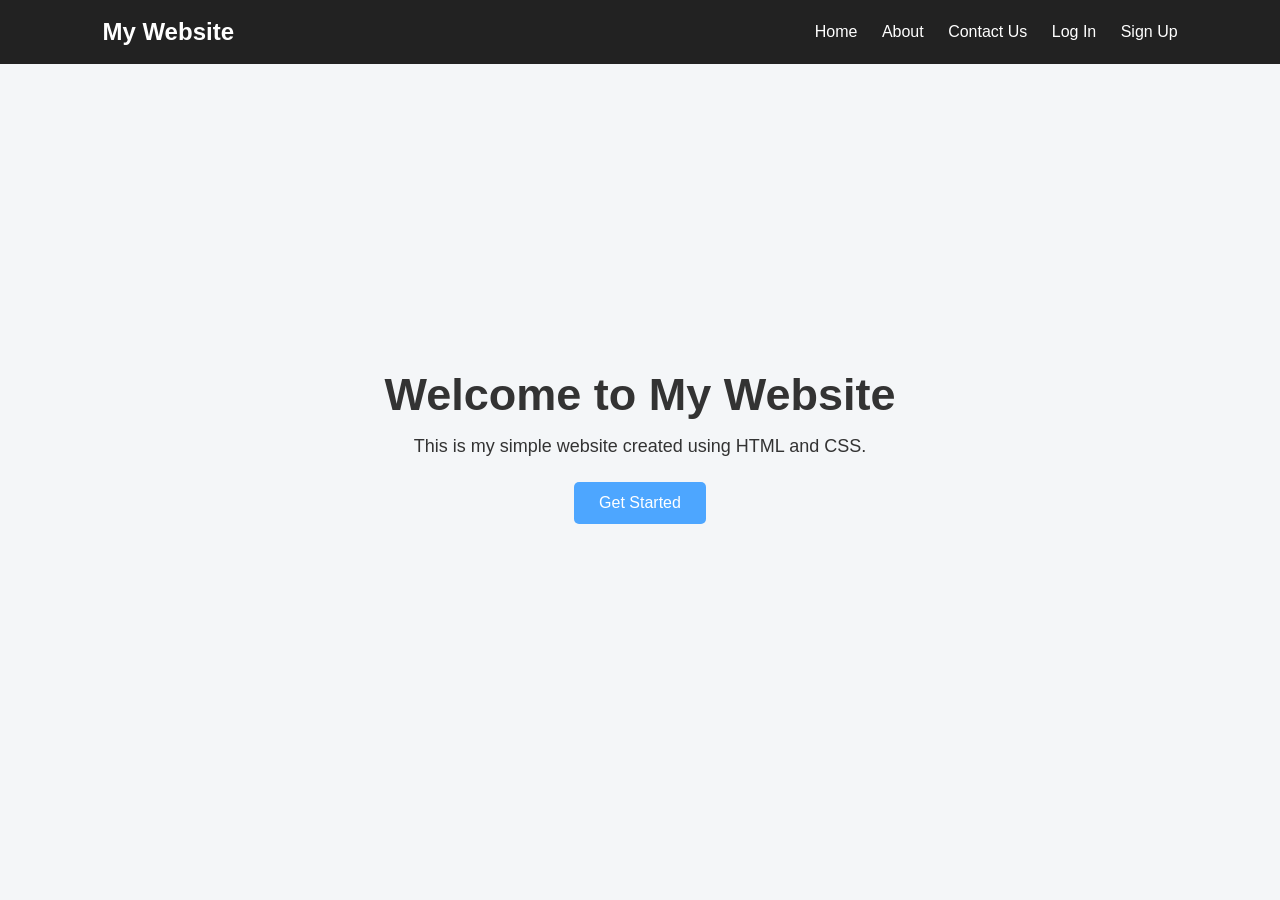
<file: index.html>
<!DOCTYPE html>
<html lang="en">
<head>
    <meta charset="UTF-8">
    <meta name="viewport" content="width=device-width, initial-scale=1.0">
    <title>Home</title>
    <link rel="stylesheet" href="style.css">
</head>

<body>

    <nav>
        <h2>My Website</h2>

        <div>
            <a href="index.html">Home</a>
            <a href="about.html">About</a>
            <a href="contact.html">Contact Us</a>
            <a href="login.html">Log In</a>
            <a href="signup.html">Sign Up</a>
        </div>
    </nav>

    <section class="hero">
        <h1>Welcome to My Website</h1>

        <p>
            This is my simple website created using HTML and CSS.
        </p>

        <a href="signup.html" class="button">Get Started</a>
    </section>

</body>
</html>
</file>
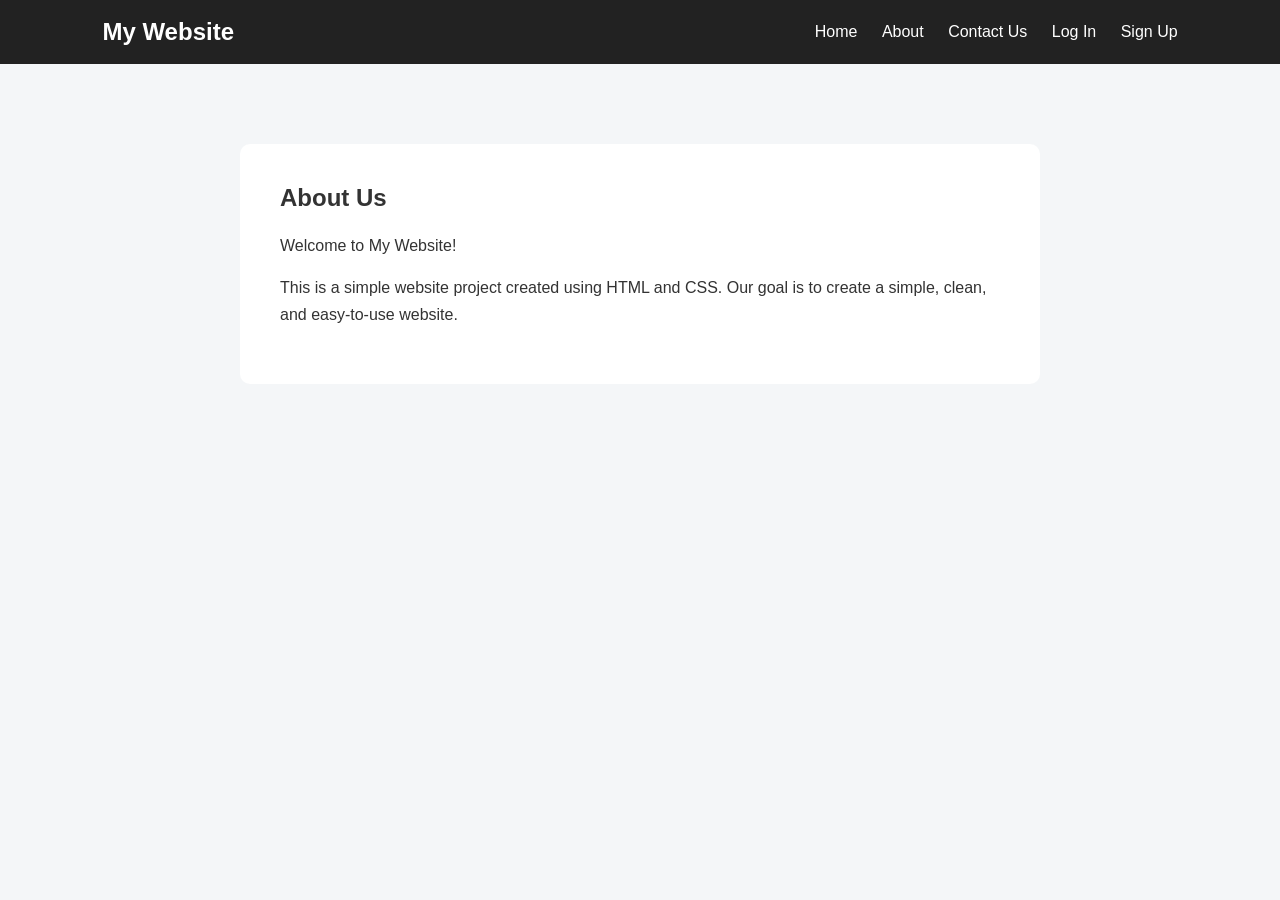
<file: about.html>
<!DOCTYPE html>
<html lang="en">
<head>
    <meta charset="UTF-8">
    <meta name="viewport" content="width=device-width, initial-scale=1.0">
    <title>About Us</title>
    <link rel="stylesheet" href="style.css">
</head>

<body>

    <nav>
        <h2>My Website</h2>

        <div>
            <a href="index.html">Home</a>
            <a href="about.html">About</a>
            <a href="contact.html">Contact Us</a>
            <a href="login.html">Log In</a>
            <a href="signup.html">Sign Up</a>
        </div>
    </nav>

    <section class="content">

        <h1>About Us</h1>

        <p>
            Welcome to My Website!
        </p>

        <p>
            This is a simple website project created using HTML and CSS.
            Our goal is to create a simple, clean, and easy-to-use website.
        </p>

    </section>

</body>
</html>
</file>
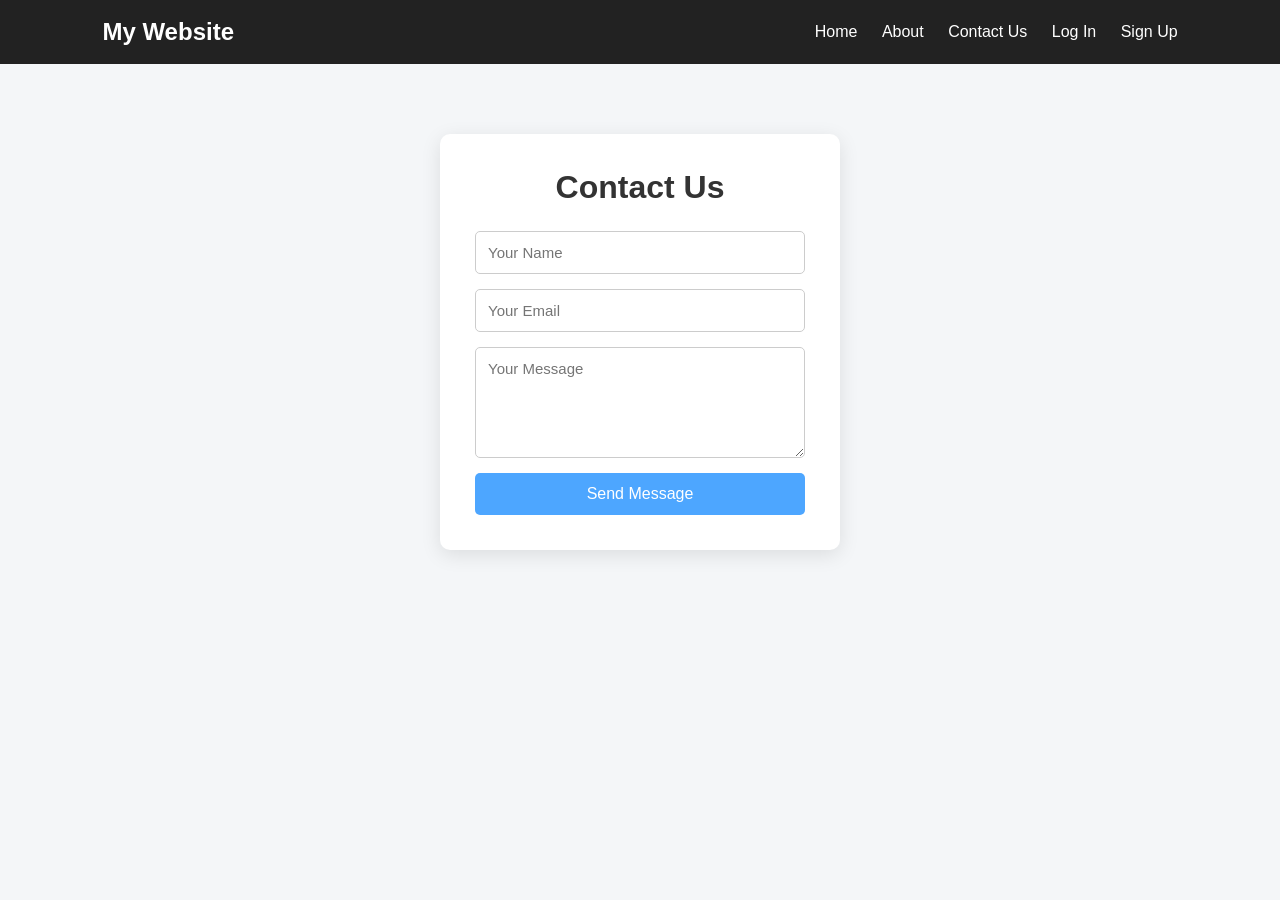
<file: contact.html>
<!DOCTYPE html>
<html lang="en">
<head>
    <meta charset="UTF-8">
    <meta name="viewport" content="width=device-width, initial-scale=1.0">
    <title>Contact Us</title>
    <link rel="stylesheet" href="style.css">
</head>

<body>

    <nav>
        <h2>My Website</h2>

        <div>
            <a href="index.html">Home</a>
            <a href="about.html">About</a>
            <a href="contact.html">Contact Us</a>
            <a href="login.html">Log In</a>
            <a href="signup.html">Sign Up</a>
        </div>
    </nav>

    <div class="form-container">

        <h1>Contact Us</h1>

        <form>

            <input 
                type="text" 
                placeholder="Your Name" 
                required
            >

            <input 
                type="email" 
                placeholder="Your Email" 
                required
            >

            <textarea 
                placeholder="Your Message" 
                rows="5" 
                required
            ></textarea>

            <button type="submit">
                Send Message
            </button>

        </form>

    </div>

</body>
</html>
</file>
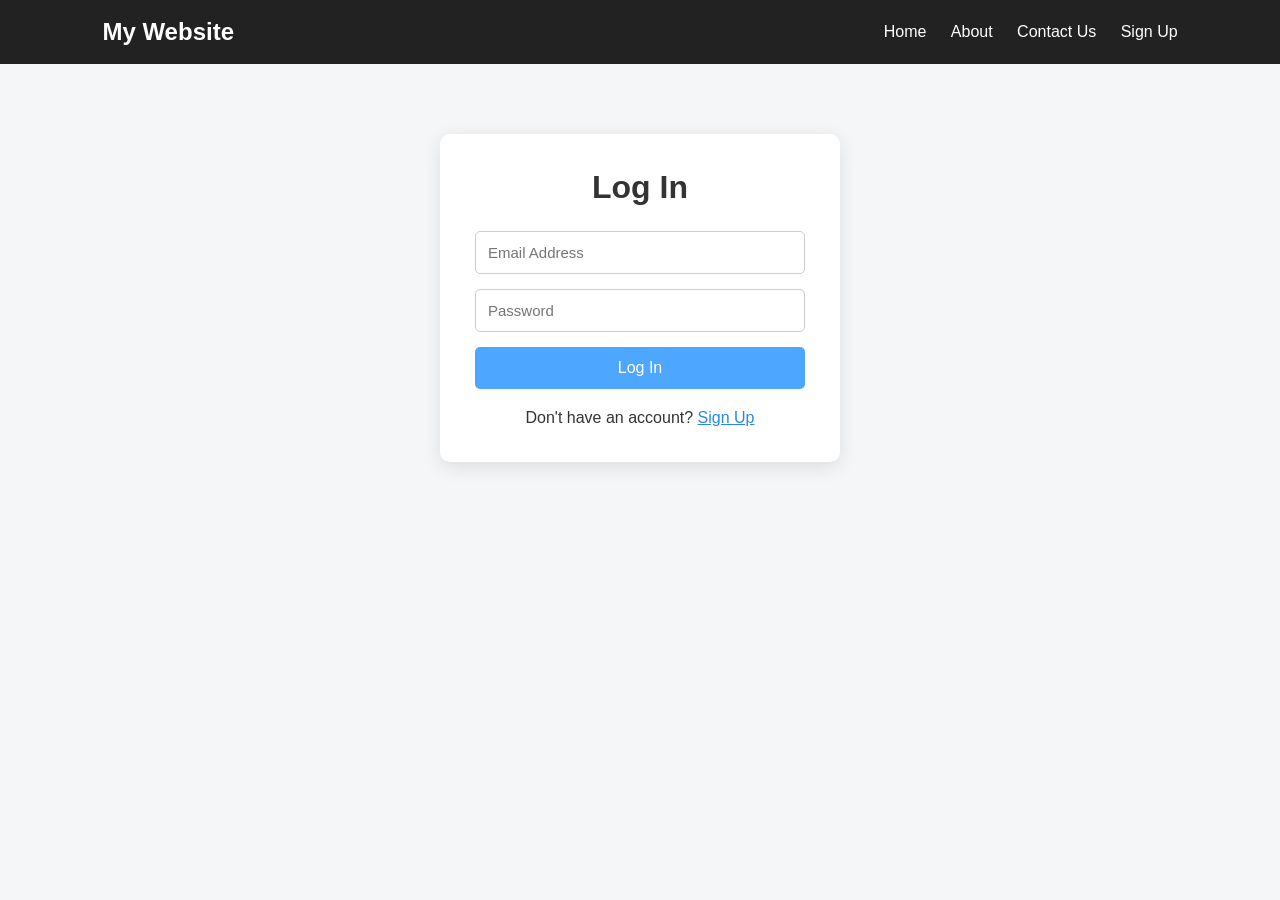
<file: login.html>
<!DOCTYPE html>
<html lang="en">
<head>
    <meta charset="UTF-8">
    <meta name="viewport" content="width=device-width, initial-scale=1.0">
    <title>Log In</title>
    <link rel="stylesheet" href="style.css">
</head>

<body>

    <nav>
        <h2>My Website</h2>

        <div>
            <a href="index.html">Home</a>
            <a href="about.html">About</a>
            <a href="contact.html">Contact Us</a>
            <a href="signup.html">Sign Up</a>
        </div>
    </nav>

    <div class="form-container">

        <h1>Log In</h1>

        <form>
            <input type="email" placeholder="Email Address" required>

            <input type="password" placeholder="Password" required>

            <button type="submit">Log In</button>
        </form>

        <p>
            Don't have an account?
            <a href="signup.html">Sign Up</a>
        </p>

    </div>

</body>
</html>
</file>
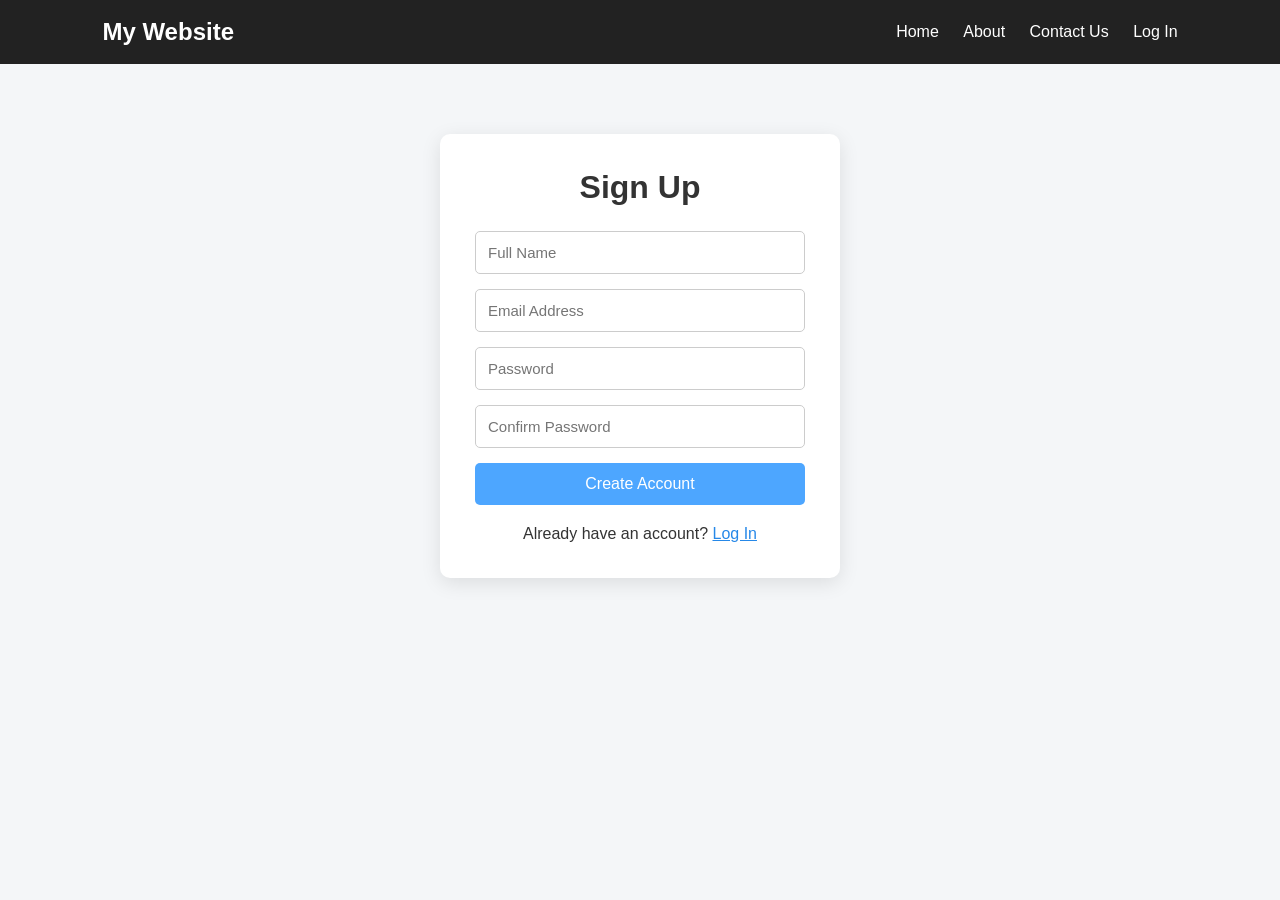
<file: signup.html>
<!DOCTYPE html>
<html lang="en">
<head>
    <meta charset="UTF-8">
    <meta name="viewport" content="width=device-width, initial-scale=1.0">
    <title>Sign Up</title>
    <link rel="stylesheet" href="style.css">
</head>

<body>

    <nav>
        <h2>My Website</h2>

        <div>
            <a href="index.html">Home</a>
            <a href="about.html">About</a>
            <a href="contact.html">Contact Us</a>
            <a href="login.html">Log In</a>
        </div>
    </nav>

    <div class="form-container">

        <h1>Sign Up</h1>

        <form>
            <input type="text" placeholder="Full Name" required>

            <input type="email" placeholder="Email Address" required>

            <input type="password" placeholder="Password" required>

            <input type="password" placeholder="Confirm Password" required>

            <button type="submit">Create Account</button>
        </form>

        <p>
            Already have an account?
            <a href="login.html">Log In</a>
        </p>

    </div>

</body>
</html>
</file>
<file: style.css>
* {
    margin: 0;
    padding: 0;
    box-sizing: border-box;
    font-family: Arial, sans-serif;
}

body {
    background: #f4f6f8;
    color: #333;
}

/* Navigation */
nav {
    background: #222;
    color: white;
    padding: 18px 8%;
    display: flex;
    justify-content: space-between;
    align-items: center;
}

nav h2 {
    font-size: 24px;
}

nav a {
    color: white;
    text-decoration: none;
    margin-left: 20px;
}

nav a:hover {
    color: #4da6ff;
}

/* Home */
.hero {
    height: 85vh;
    display: flex;
    flex-direction: column;
    justify-content: center;
    align-items: center;
    text-align: center;
}

.hero h1 {
    font-size: 45px;
    margin-bottom: 15px;
}

.hero p {
    font-size: 18px;
    margin-bottom: 25px;
}

.button {
    background: #4da6ff;
    color: white;
    text-decoration: none;
    padding: 12px 25px;
    border-radius: 5px;
}

/* Forms */
.form-container {
    width: 400px;
    max-width: 90%;
    margin: 70px auto;
    background: white;
    padding: 35px;
    border-radius: 10px;
    box-shadow: 0 5px 20px rgba(0, 0, 0, 0.1);
    text-align: center;
}

.form-container h1 {
    margin-bottom: 25px;
}

form {
    display: flex;
    flex-direction: column;
}

input,
textarea {
    padding: 12px;
    margin-bottom: 15px;
    border: 1px solid #ccc;
    border-radius: 5px;
    font-size: 15px;
}

button {
    padding: 12px;
    border: none;
    background: #4da6ff;
    color: white;
    border-radius: 5px;
    cursor: pointer;
    font-size: 16px;
}

button:hover {
    background: #2688e8;
}

.form-container p {
    margin-top: 20px;
}

.form-container a {
    color: #2688e8;
}

/* About */
.content {
    max-width: 800px;
    margin: 80px auto;
    padding: 40px;
    background: white;
    border-radius: 10px;
}

.content h1 {
    margin-bottom: 20px;
}

.content p {
    line-height: 1.7;
    margin-bottom: 15px;
}
</file>
